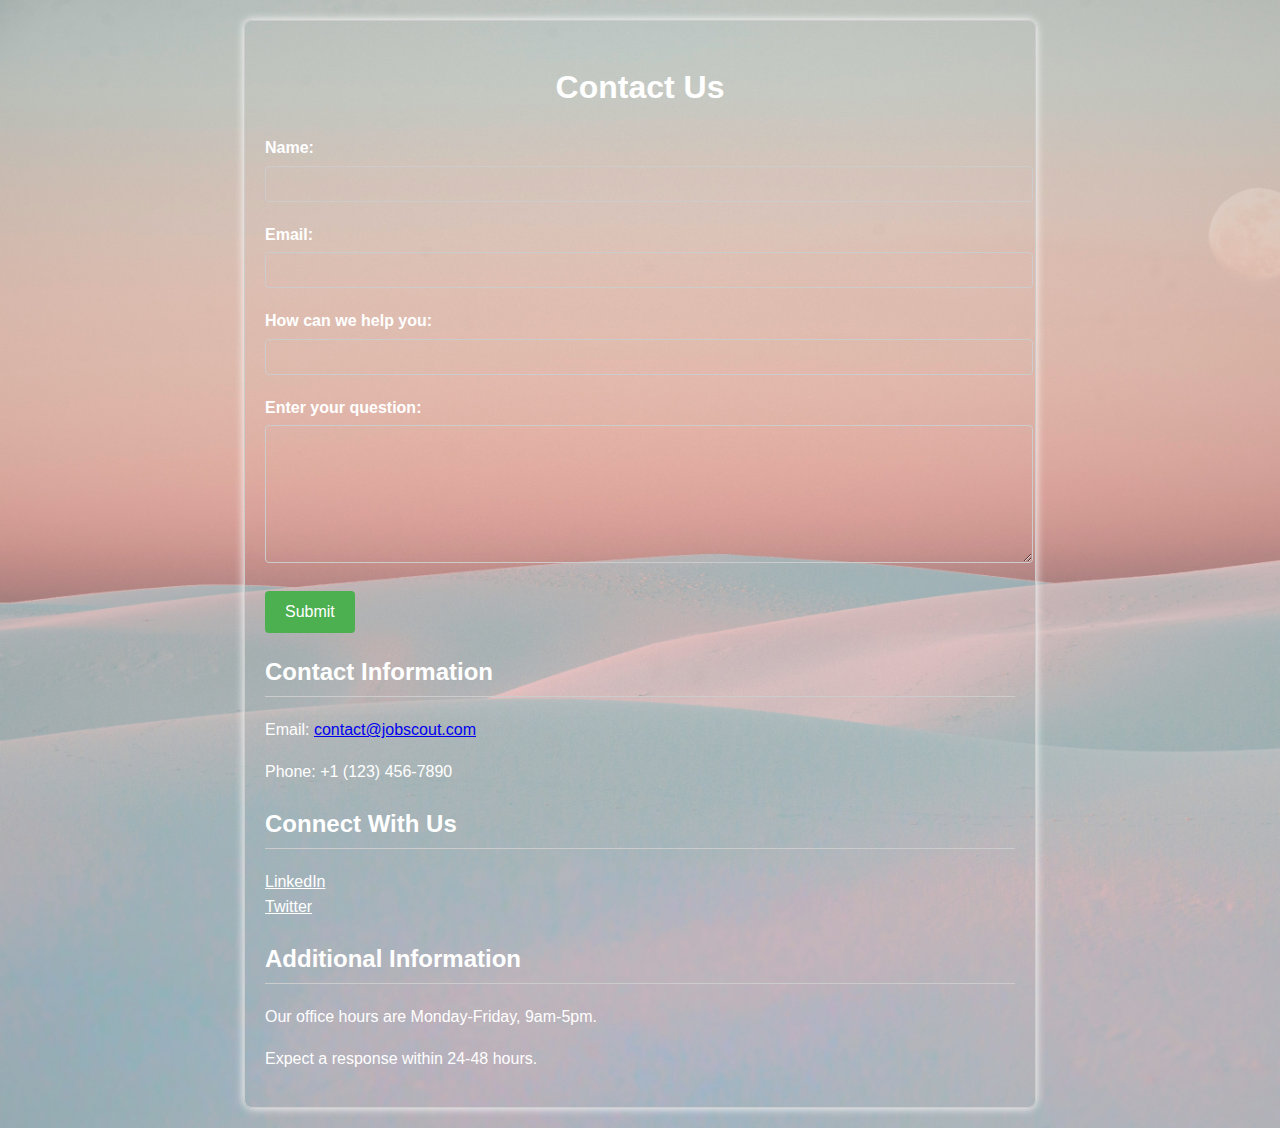
<file: Project for intership/Contact.html>
<!DOCTYPE html>
<html lang="en">
<head>
<meta charset="UTF-8">
<meta name="viewport" content="width=device-width, initial-scale=1.0">
<title>Contact Us - Job Scout Website</title>
<link rel="stylesheet" href="stylec.css"> <!-- Link to an external CSS file for styling -->
</head>
<body>

<div class="container">
    <h1>Contact Us</h1>
    
    <div class="contact-form">
        <form action="submit_form.php" method="post">
            <div class="form-group">
                <label for="name">Name:</label>
                <input type="text" id="name" name="name" required>
            </div>
            <div class="form-group">
                <label for="email">Email:</label>
                <input type="email" id="email" name="email" required>
            </div>
            <div class="form-group">
                <label for="subject">How can we help you:</label>
                <input type="text" id="subject" name="subject">
            </div>
            <div class="form-group">
                <label for="message">Enter your question:</label>
                <textarea id="message" name="message" rows="5" required></textarea>
            </div>
            <div class="form-group">
                <input type="submit" value="Submit">
            </div>
        </form>
    </div>
    
    <div class="contact-info">
        <h2>Contact Information</h2>
        <p>Email: <a href="mailto:contact@example.com">contact@jobscout.com</a></p>
        <p>Phone: +1 (123) 456-7890</p>
        <!-- Add more contact information as needed -->
    </div>
    
    <div class="social-links">
        <h2>Connect With Us</h2>
        <a href="https://linkedin.com/company/example" target="_blank">LinkedIn</a><br>
        <a href="https://twitter.com/example" target="_blank">Twitter</a><br>
        <!-- Add more social media links -->
    </div>
    
    <!-- Include a map if you have a physical location -->
    <div class="map">
        <!-- Embed your map here -->
    </div>
    
    <div class="additional-info">
        <h2>Additional Information</h2>
        <p>Our office hours are Monday-Friday, 9am-5pm.</p>
        <p>Expect a response within 24-48 hours.</p>
    </div>
    
</div>

</body>
</html>
</file>
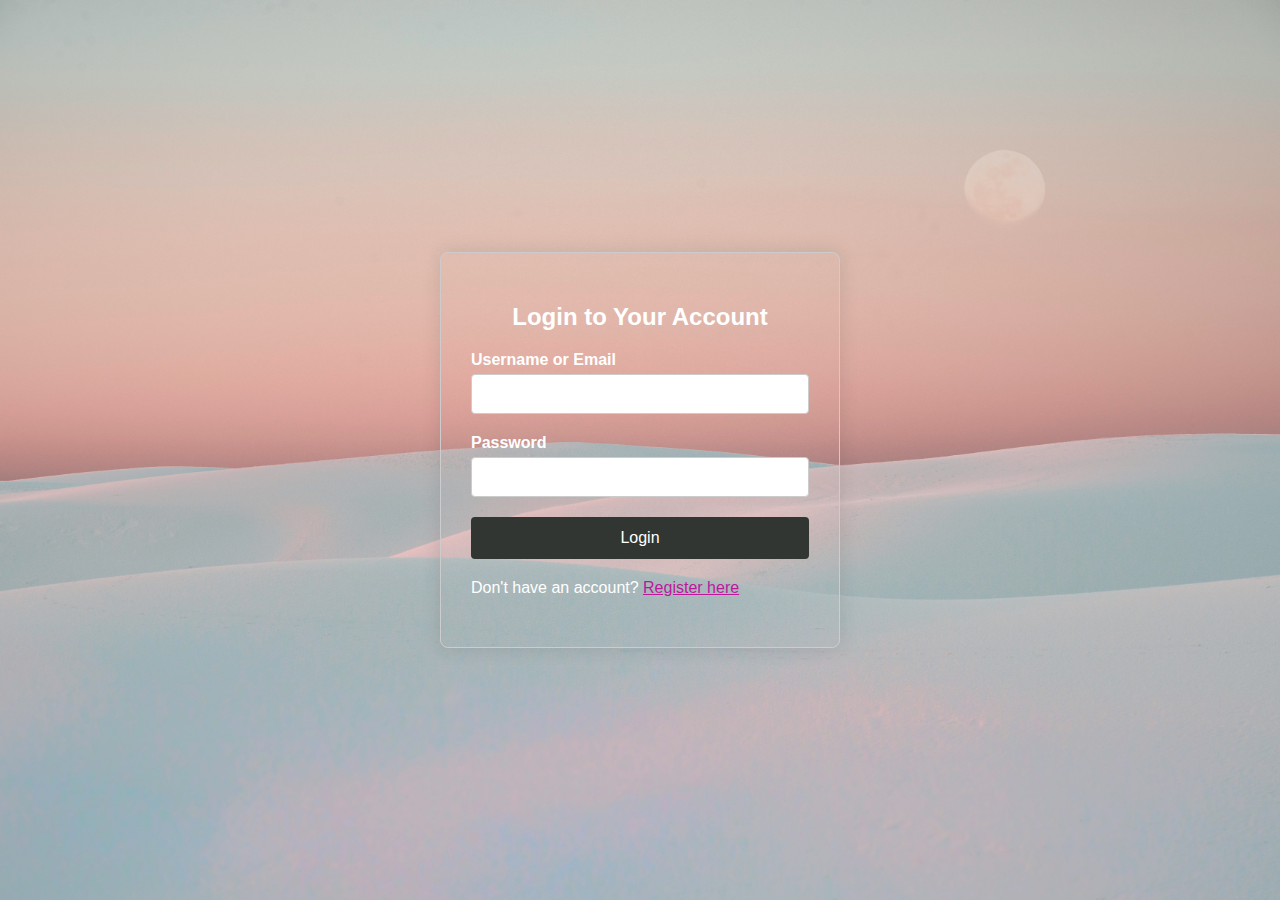
<file: Project for intership/login.html>
<!DOCTYPE html>
<html lang="en">
<head>
    <meta charset="UTF-8">
    <meta name="viewport" content="width=device-width, initial-scale=1.0">
    <title>Login Form</title>
    <style>
        * {
            box-sizing: border-box;
        }
        body {
            font-family: Arial, sans-serif;
            background-color: #f2f2f2;
            margin: 0;
            padding: 20px;
            display: flex;
            justify-content: center;
            align-items: center;
            height: 100vh;
            background-image: url(codioful-formerly-gradienta-m_7p45JfXQo-unsplash.jpg);
            background-repeat: no-repeat;
            background-size: cover;
            
        }
        .container {
            max-width: 400px;
            width: 100%;
            background-color: #ffffff;
            padding: 30px;
            border-radius: 8px;
            box-shadow: 0 0 20px rgba(0, 0, 0, 0.1);
            background-color: transparent;
            border: 1px solid #ccc;
            table-layout: fixed;
        }
        h2 {
            text-align: center;
            margin-bottom: 20px;
            color: #fff;
        }
        .form-group {
            margin-bottom: 20px;
        }
        .form-group label {
            font-weight: bold;
            display: block;
            margin-bottom: 5px;
            color: #fff;
        }
        .form-group input {
            width: 100%;
            padding: 10px;
            font-size: 16px;
            border: 1px solid #ccc;
            border-radius: 4px;
            transition: border-color 0.3s;
        }
        .form-group input:focus {
            outline: none;
            border-color: #4CAF50;
        }
        .form-group button {
            width: 100%;
            padding: 12px;
            background-color: #323633;
            color: white;
            border: none;
            border-radius: 4px;
            cursor: pointer;
            font-size: 16px;
            transition: background-color 0.3s;
        }
        .form-group button:hover {
            background-color: #707299;
        }
        .form-group .register-link {
            text-align: center;
            margin-top: 10px;
        }
        .form-group .register-link a {
            color: #fff;
            text-decoration: none;
        }
        .form-group .register-link a:hover {
            text-decoration: underline;
        }
        p{
            color: #fff;
        }
        a{
            color: #bd189c;
        }
    </style>
</head>
<body>
    <div class="container">
        <h2>Login to Your Account</h2>
        <form action="#" method="post">
            <div class="form-group">
                <label for="username">Username or Email</label>
                <input type="text" id="username" name="username" required>
            </div>
            <div class="form-group">
                <label for="password">Password</label>
                <input type="password" id="password" name="password" required>
            </div>
            <div class="form-group">
                <button type="submit">Login</button>
            </div>
            <div class="form-group register-link">
                <p>Don't have an account? <a href="http://127.0.0.1:5500/Project%20for%20intership/Registration.html">Register here</a></p>
            </div>
        </form>
    </div>
</body>
</html>
</file>
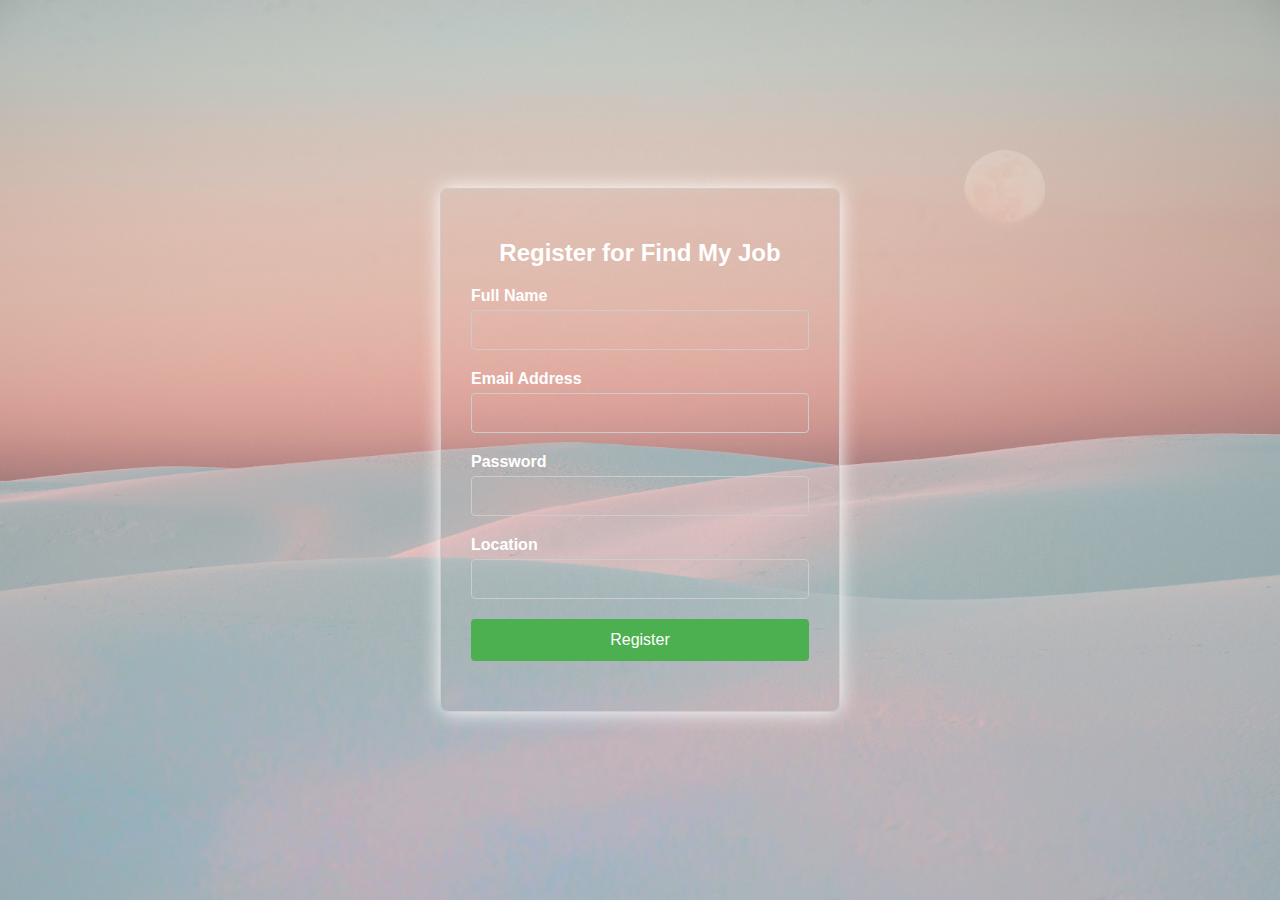
<file: Project for intership/Registration.html>
<!DOCTYPE html>
<html lang="en">
<head>
    <meta charset="UTF-8">
    <meta name="viewport" content="width=device-width, initial-scale=1.0">
    <title>Registration Form - Find My Job </title>
    <style>
        * {
            box-sizing: border-box;
        }
        body {
            font-family: Arial, sans-serif;
            background-color: #f2f2f2;
            margin: 0;
            padding: 20px;
            display: flex;
            justify-content: center;
            align-items: center;
            height: 100vh;
            background-image: url(codioful-formerly-gradienta-m_7p45JfXQo-unsplash.jpg);
            background-repeat: no-repeat;
            background-size: cover;
            
        }
        .container {
            max-width: 400px;
            width: 100%;
            background-color: #ffffff;
            padding: 30px;
            border-radius: 8px;
            box-shadow: 0 0 20px #fff;
            background-color: transparent;
            border: 1px solid #ccc;
            table-layout: fixed;
        }
        h2 {
            text-align: center;
            margin-bottom: 20px;
            color: #fff;
        }
        .form-group {
            margin-bottom: 20px;
            
        }
        .form-group label {
            font-weight: bold;
            display: block;
            margin-bottom: 5px;
            color: #fff;
            
        }
        .form-group input {
            width: 100%;
            padding: 10px;
            font-size: 16px;
            border: 1px solid #ccc;
            border-radius: 4px;
            transition: border-color 0.3s;
            background-color: transparent;
        }
        .form-group input:focus {
            outline: none;
            border-color: #323633;
        }
        .form-group button {
            width: 100%;
            padding: 12px;
            background-color: #4CAF50;
            color: white;
            border: none;
            border-radius: 4px;
            cursor: pointer;
            font-size: 16px;
            transition: background-color 0.3s;
        }
        .form-group button:hover {
            background-color: #45a049;
        }
    </style>
</head>
<body>
    <div class="container">
        <h2>Register for Find My Job</h2>
        <form action="#" method="post">
            <div class="form-group">
                <label for="fullname">Full Name</label>
                <input type="text" id="fullname" name="fullname" required>
            </div>
            <div class="form-group">
                <label for="email">Email Address</label>
                <input type="email" id="email" name="email" required>
            </div>
            <div class="form-group">
                <label for="password">Password</label>
                <input type="password" id="password" name="password" required>
            </div>
            <div class="form-group">
                <label for="location">Location</label>
                <input type="text" id="location" name="location">
            </div>
            <div class="form-group">
                <button type="submit">Register</button>
            </div>
        </form>
    </div>
</body>
</html>
</file>
<file: Project for intership/stylec.css>
body {
    font-family: Arial, sans-serif;
    line-height: 1.6;
    background-color: #f0f0f0;
    margin: 0;
    padding: 0;
    background-image: url(codioful-formerly-gradienta-m_7p45JfXQo-unsplash.jpg);
    background-size: cover;
    height: 10%;
    width: 100%;
}

.container {
    max-width: 750px;
    margin: 20px auto;
    background-color: #fff;
    padding: 20px;
    border-radius: 8px;
    box-shadow: 0 0 10px #fff;
    background-color: transparent;
    border: 1px solid #ccc;
    height: 80%;
    width: 100%;
    table-layout: fixed;
}

h1 {
    text-align: center;
    color: #fff;
}

.contact-form {
    margin-top: 20px;
}

.form-group {
    margin-bottom: 20px;
    color: #fff;
}

.form-group label {
    display: block;
    margin-bottom: 5px;
    font-weight: bold;
}

.form-group input[type="text"],
.form-group input[type="email"],
.form-group textarea {
    width: 100%;
    padding: 8px;
    font-size: 16px;
    border: 1px solid #ccc;
    background-color: transparent;
    border-radius: 4px;
    color: #fff;
}

.form-group textarea {
    height: 120px;
    color: #fff;
}

.form-group input[type="submit"] {
    background-color: #4CAF50;
    color: white;
    border: none;
    padding: 12px 20px;
    text-align: center;
    text-decoration: none;
    display: inline-block;
    font-size: 16px;
    border-radius: 4px;
    cursor: pointer;
}

.form-group input[type="submit"]:hover {
    background-color: #45a049;
}

.contact-info,
.social-links,
.additional-info {
    margin-top: 20px;
}

.contact-info h2,
.social-links h2,
.additional-info h2 {
    color: #fff;
    border-bottom: 1px solid #ccc;
    padding-bottom: 5px;
    color: #fff;
}

.contact-info p,
.social-links a,
.additional-info p {
    font-size: 16px;
    line-height: 1.6;
    color: #fff;
}

.map {
    margin-top: 20px;
    /* Add specific styling for your map here */
    color: #fff;
}
</file>
